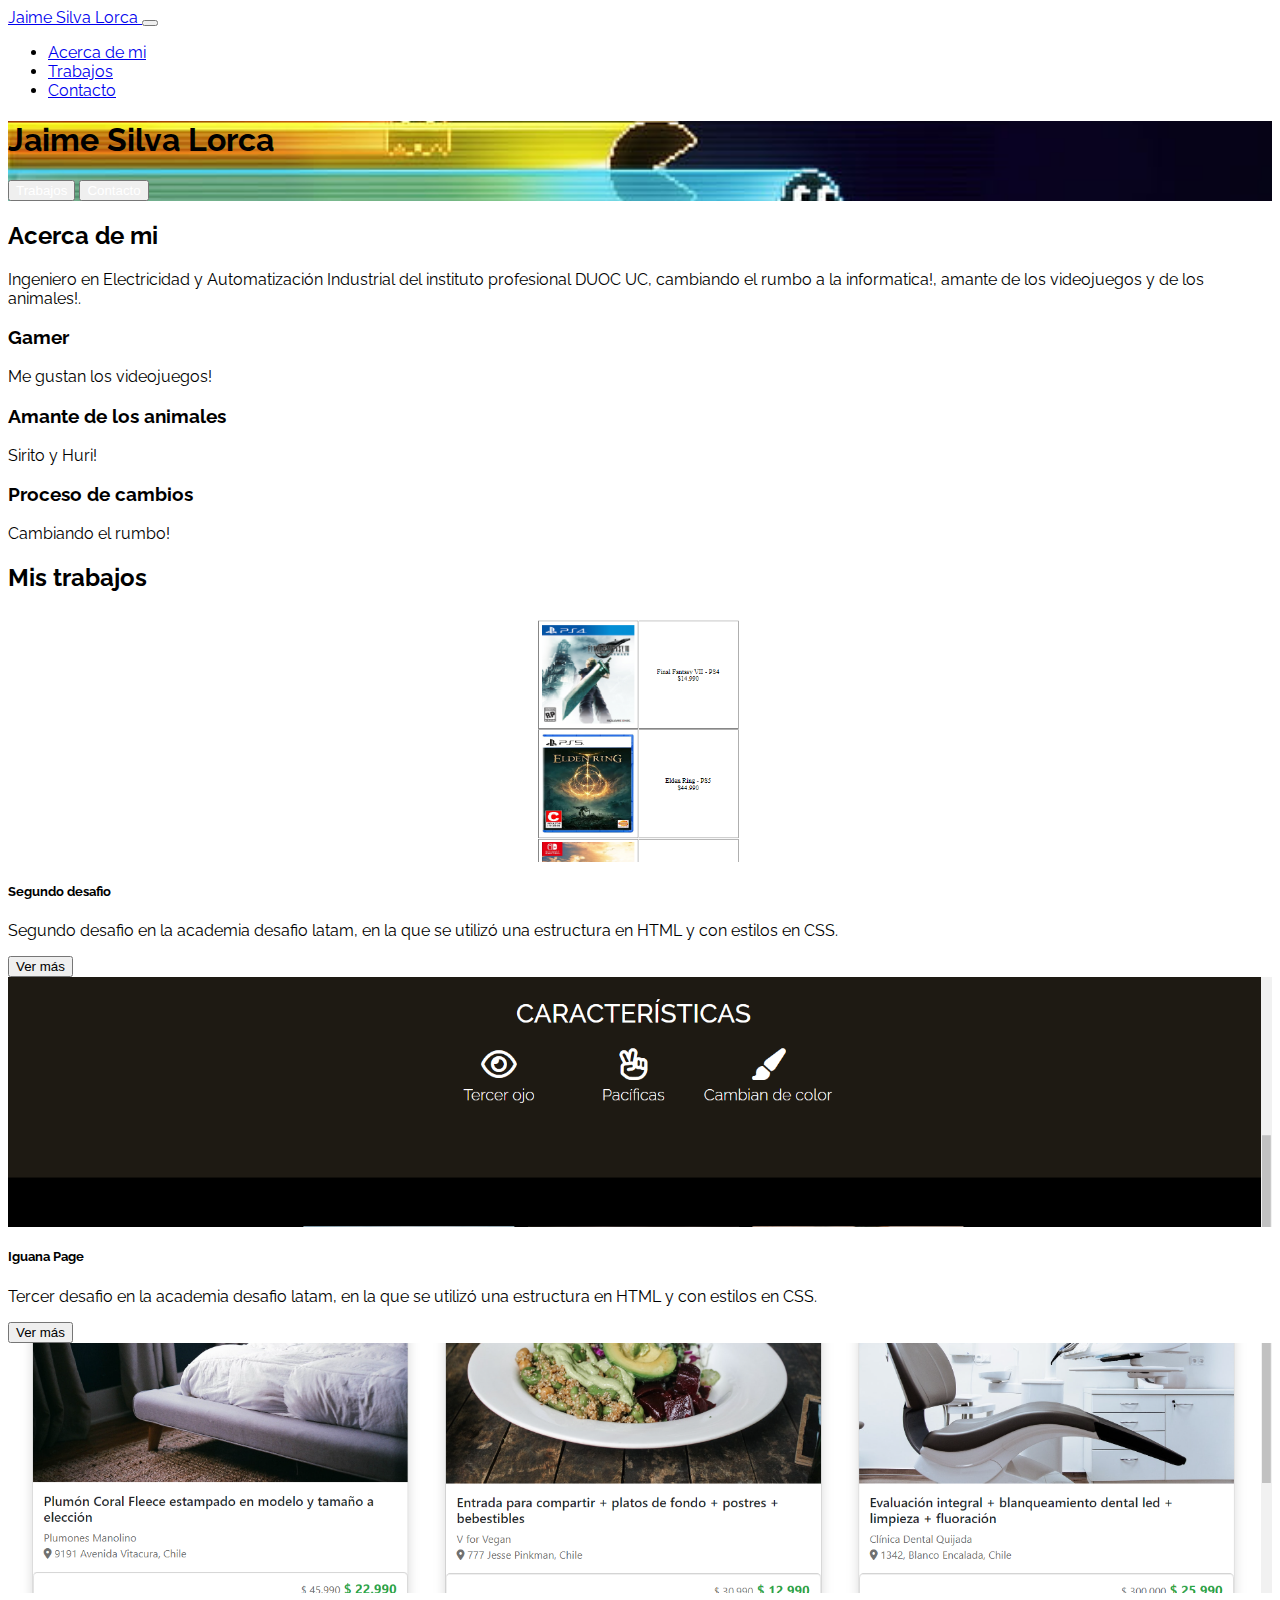
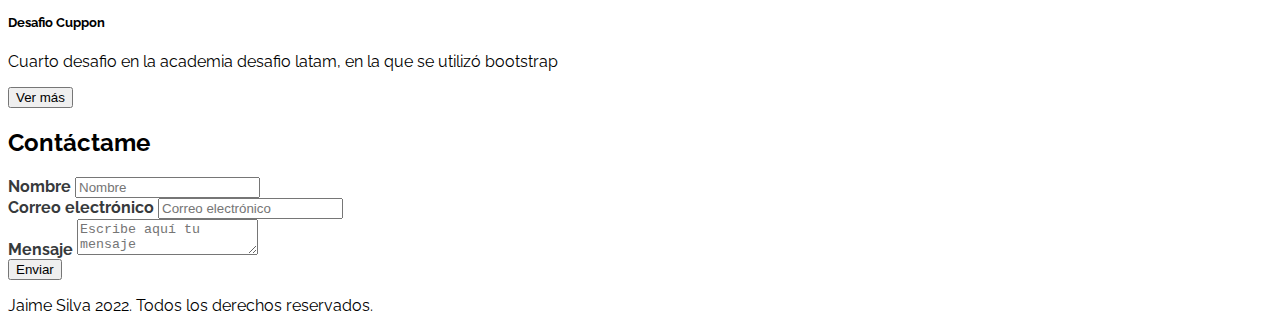
<file: index.html>
<!DOCTYPE html>
<html lang="en">

<head>
    <meta charset="UTF-8">
    <meta http-equiv="X-UA-Compatible" content="IE=edge">
    <meta name="viewport" content="width=device-width, initial-scale=1.0">
    <link rel="preconnect" href="https://fonts.googleapis.com">
    <link rel="preconnect" href="https://fonts.gstatic.com" crossorigin>
    <link href="https://fonts.googleapis.com/css2?family=Raleway:wght@400;700&display=swap" rel="stylesheet">
    <link href="https://cdn.jsdelivr.net/npm/bootstrap@5.1.3/dist/css/bootstrap.min.css" rel="stylesheet"
        integrity="sha384-1BmE4kWBq78iYhFldvKuhfTAU6auU8tT94WrHftjDbrCEXSU1oBoqyl2QvZ6jIW3" crossorigin="anonymous">
    <title>Jaime Silva</title>
    <link rel="stylesheet" href="https://cdnjs.cloudflare.com/ajax/libs/font-awesome/5.9.0/css/all.min.css"
        integrity="sha512-q3eWabyZPc1XTCmF+8/LuE1ozpg5xxn7iO89yfSOd5/oKvyqLngoNGsx8jq92Y8eXJ/IRxQbEC+FGSYxtk2oiw=="
        crossorigin="anonymous" referrerpolicy="no-referrer" />
    <link rel="stylesheet" href="assets/css/estilos.css">
</head>

<body>
    <nav class="navbar navbar-expand-lg navbar-dark bg-dark fixed-top">
        <div class="container">
            <a class="navbar-brand" href="#">
                Jaime Silva Lorca
            </a>
            <button class="navbar-toggler" type="button" data-bs-toggle="collapse"
                aria-controls="navbarSupportedContent" aria-expanded="false" aria-label="Toggle navigation">
                <span class="navbar-toggler-icon"></span>
            </button>
            <div class="collapse navbar-collapse" id="navbarSupportedContent">
                <ul class="navbar-nav ms-auto mb-2 mb-lg-0 fs-5">
                    <li class="nav-item">
                        <a class="nav-link" href="#acercademi">Acerca de mi</a>
                    </li>
                    <li class="nav-item">
                        <a class="nav-link" href="#Trabajos">Trabajos</a>
                    </li>
                    <li class="nav-item">
                        <a class="nav-link" href="#Contacto">Contacto</a>
                    </li>

                </ul>

            </div>
        </div>
    </nav>

    <header id="Hero-Section" class="text-light text-end py-5 mt-5">
        <div class="container">
            <div class="ms-auto col-12 col-md-7 ">
                <h1 class="display-1 fw-bold my-5">
                    Jaime Silva Lorca
                </h1>
                <div class="mb-5 pb-5">
                    <button class="btn btn-lg btn-outline-info text-light me-4"><a class="botones"
                            href="#Trabajos">Trabajos</a></button>
                    <button class="btn btn-lg btn-info text-light"><a class="botones"
                            href="#Contacto">Contacto</a></button>
                </div>
            </div>
        </div>
    </header>


    <section id="Acerca-de-mi" class="container text-center my-5">


        <h2 class="display-3 fw-bold my-4"><a name="acercademi" id="acercademi">Acerca de mi</a></h2>

        <p class="my-4">
            Ingeniero en Electricidad y Automatización Industrial del instituto profesional DUOC UC, cambiando el rumbo
            a la informatica!, amante de los videojuegos y de los animales!.
        </p>


        <div class="row">
            <div class="col-12 col-md-4">
                <i class="fas fa-camera fa-3x my-3"></i>
                <h3 class="my-3 fw-bold">Gamer</h3>
                <p class="my-3">
                    Me gustan los videojuegos!
                </p>
            </div>
            <div class="col-12 col-md-4">
                <i class="fas fa-bullhorn fa-3x my-3"></i>
                <h3 class="my-3 fw-bold">Amante de los animales</h3>
                <p class="my-3">
                    Sirito y Huri!

                </p>
            </div>
            <div class="col-12 col-md-4">
                <i class="far fa-map fa-3x my-3"></i>
                <h3 class="my-3 fw-bold">Proceso de cambios</h3>
                <p class="my-3">

                    Cambiando el rumbo!

                </p>
            </div>
        </div>
    </section>


    <section id="Mis-trabajos" class="my-5 p-5 bg-info">

        <h2 class="display-4 fw-bold text-center text-light mb-3"><a name="Trabajos" id="Trabajos">Mis trabajos</a></h2>

        <div class="row">
            <div class="col-12 col-sm-4 py-2">
                <div class="card">
                    <div class="image-top" style="background-image: url(assets/img/desafio2.png)"></div>
                    <div class="card-body">
                        <h5 class="card-title fw-bold">Segundo desafio </h5>
                        <p class="card-text">
                            Segundo desafio en la academia desafio latam, en la que se utilizó una estructura en HTML y
                            con estilos en CSS.
                        </p>
                         <a href="/proyectos/js store/index.html"><button type="button" class="btn btn-outline-info">
                            Ver más
                        </button></a>
                    </div>
                </div>
            </div>
            <div class="col-12 col-sm-4 py-2">
                <div class="card">
                    <div class="image-top" style="background-image: url(assets/img/iguana\ page.png)"></div>
                    <div class="card-body">
                        <h5 class="card-title fw-bold">Iguana Page</h5>
                        <p class="card-text">
                            Tercer desafio en la academia desafio latam, en la que se utilizó una estructura en HTML y
                            con estilos en CSS.
                        </p>
                        <a href="/proyectos/iguanapage/index.html"> <button type="button" class="btn btn-outline-info">
                            Ver más
                        </button></a>
                    </div>
                </div>
            </div>
            <div class="col-12 col-sm-4 py-2">
                <div class="card">
                    <div class="image-top" style="background-image: url(assets/img/cuppon.png)"></div>
                    <div class="card-body">
                        <h5 class="card-title fw-bold">Desafio Cuppon</h5>
                        <p class="card-text">
                            Cuarto desafio en la academia desafio latam, en la que se utilizó bootstrap
                        </p>
                        <a href="/proyectos/Cuppon/index.html"> <button type="button" class="btn btn-outline-info">
                            Ver más
                        </button></a>
                    </div>
                </div>
            </div>
        </div>

    </section>



    <section id="Contacto" class="container my-5">

        <h2 class="display-4 fw-bold text-center my-4">Contáctame</h2>
        <form>


            <div class="form-group mb-4">
                <label class="mb-2">Nombre</label>
                <input class="form-control" placeholder="Nombre">
            </div>

            <div class="form-group mb-4">
                <label class="mb-2">Correo electrónico</label>
                <input class="form-control" placeholder="Correo electrónico" />
            </div>


            <div class="form-group">
                <label class="mb-2">Mensaje</label>
                <textarea class="form-control" placeholder="Escribe aquí tu mensaje"></textarea>
            </div>

            <div class="my-3 text-end">
                <button class="btn btn-info text-light">Enviar</button>
            </div>



        </form>

    </section>



    <footer class="bg-dark text-center text-light p-4">
        <p class="mb-0">Jaime Silva 2022. Todos los derechos reservados.</p>
    </footer>


    <script src="https://cdn.jsdelivr.net/npm/bootstrap@5.1.3/dist/js/bootstrap.bundle.min.js"
        integrity="sha384-ka7Sk0Gln4gmtz2MlQnikT1wXgYsOg+OMhuP+IlRH9sENBO0LRn5q+8nbTov4+1p"
        crossorigin="anonymous"></script>
</body>

</html>
</file>
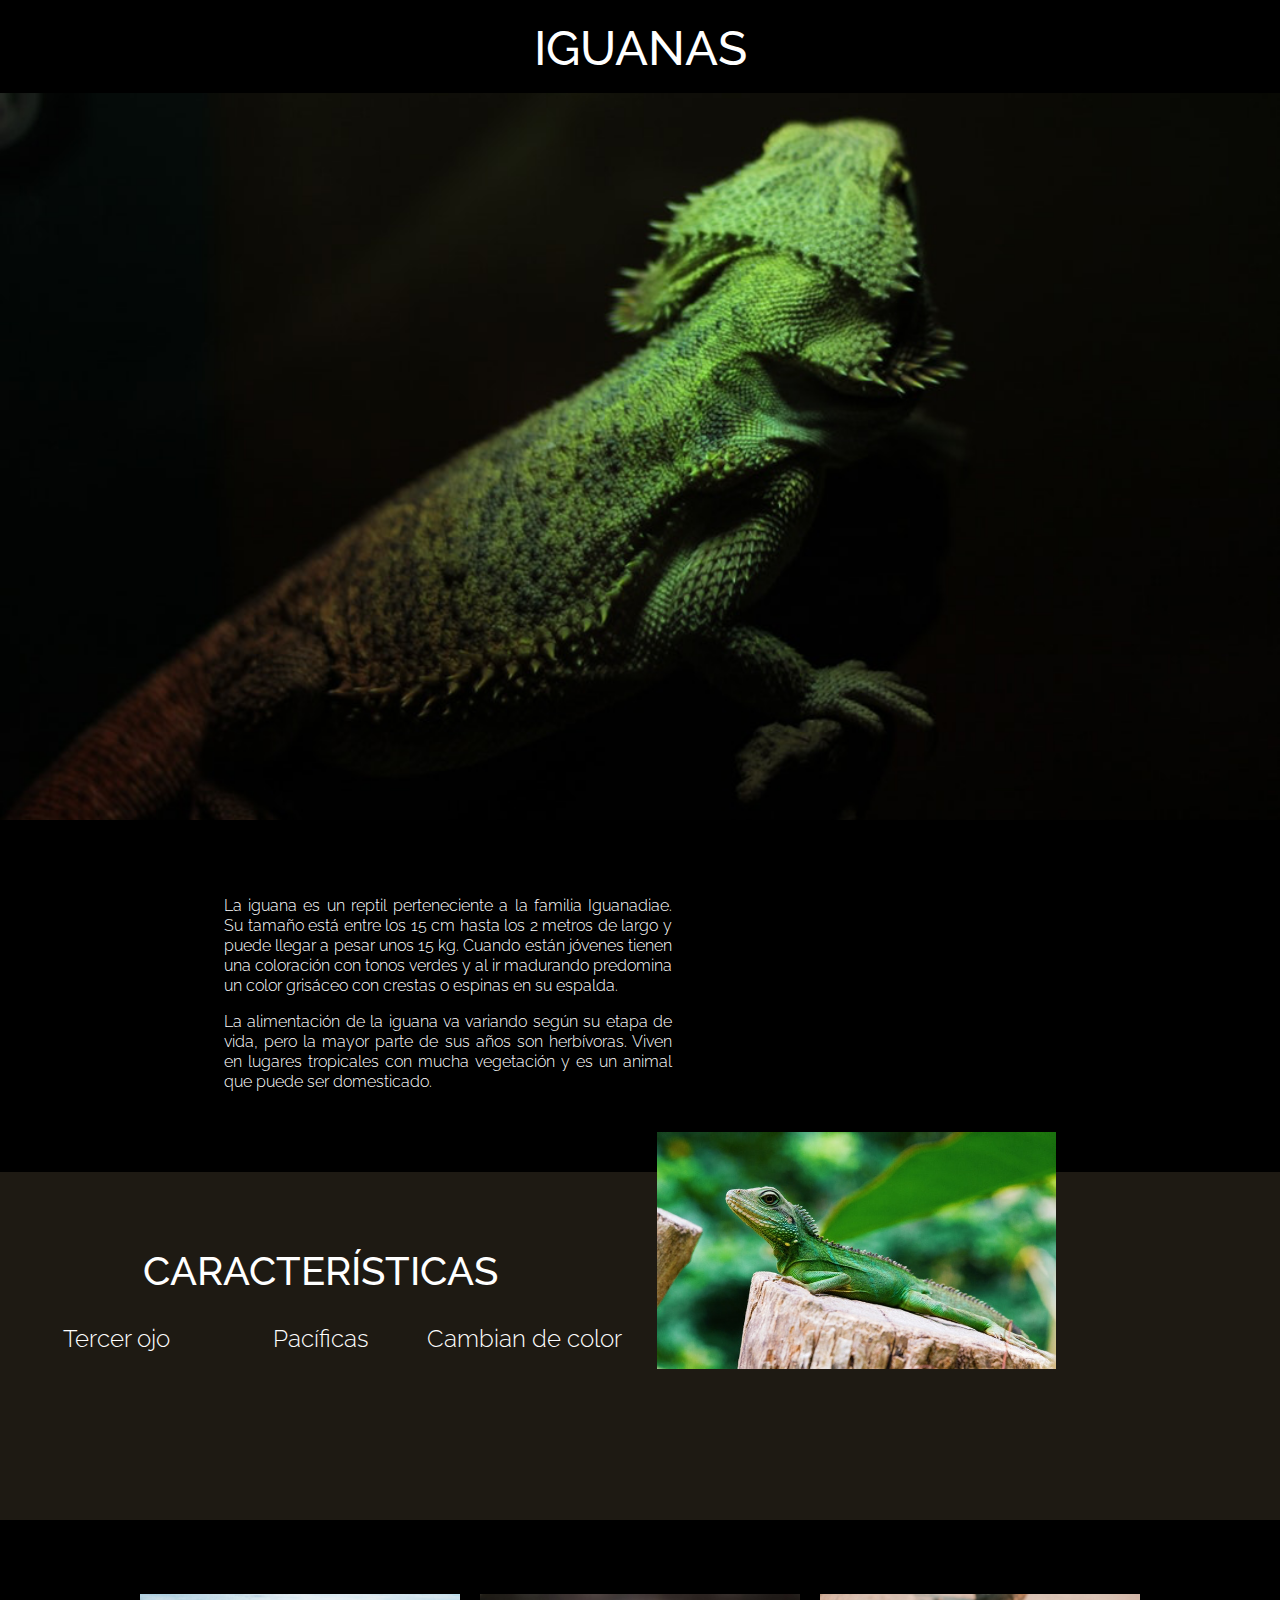
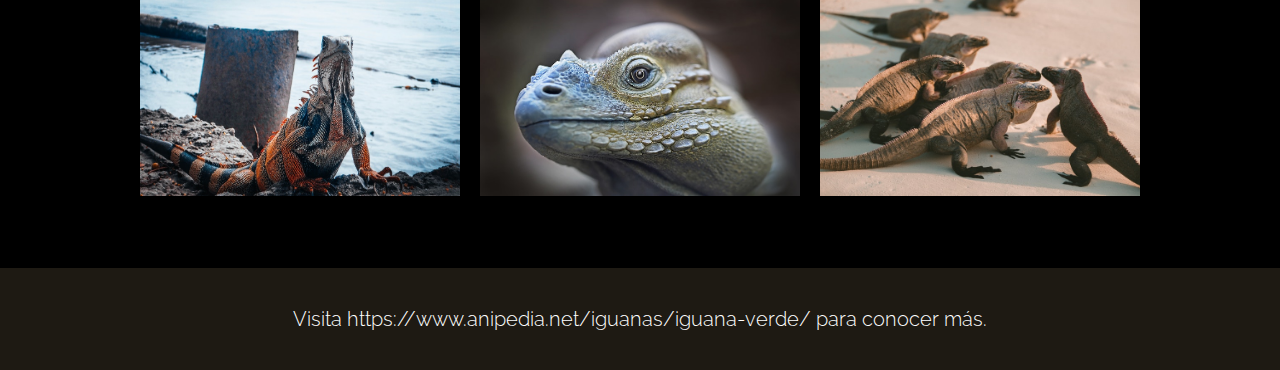
<file: proyectos/iguanapage/index.html>
<!DOCTYPE html>
<html lang="es">

<head>
    <meta charset="UTF-8">
    <meta http-equiv="X-UA-Compatible" content="IE=edge">
    <meta name="viewport" content="width=device-width, initial-scale=1.0">
    <title>Iguana Page</title>
    <link rel="preconnect" href="https://fonts.googleapis.com">
    <link rel="preconnect" href="https://fonts.gstatic.com" crossorigin>
    <link href="https://fonts.googleapis.com/css2?family=Raleway:wght@300;500&display=swap" rel="stylesheet">
    <link rel="stylesheet" href="./assets/css/styles.css">
    <link rel="shortcut icon" href="./assets/img/iguana-1.jpg" type="image/x-icon">
    <link rel="stylesheet" href="https://cdnjs.cloudflare.com/ajax/libs/font-awesome/6.1.1/css/all.min.css"
        integrity="sha512-KfkfwYDsLkIlwQp6LFnl8zNdLGxu9YAA1QvwINks4PhcElQSvqcyVLLD9aMhXd13uQjoXtEKNosOWaZqXgel0g=="
        crossorigin="anonymous" referrerpolicy="no-referrer" />

</head>

<body>
    <header>
        <h1>IGUANAS</h1>
        <img src="./assets/img/bg-header.jpg" alt="Imagen de iguana header">
    </header>

    <main>
        <div class="desc-section">
            <div class="text-iguana">
                <p class="text-1">La iguana es un reptil perteneciente a la familia Iguanadiae. Su tamaño está entre los
                    15 cm hasta
                    los 2 metros de largo y puede llegar a pesar unos 15 kg. Cuando están jóvenes tienen una coloración
                    con tonos verdes y al ir madurando predomina un color grisáceo con crestas o espinas en su espalda.
                </p>
                <p class="text-2">La alimentación de la iguana va variando según su etapa de vida, pero la mayor parte
                    de sus años son
                    herbívoras. Viven en lugares tropicales con mucha vegetación y es un animal que puede ser
                    domesticado.
                </p>
            </div>
            <img class="iguana1" src="./assets/img/iguana-1.jpg" alt="Iguana 1">

        </div>
        <div class="icon-section">
            <h2>CARACTERÍSTICAS</h2>
            <div class="icons">
                <i class="far fa-eye fa-3x"></i>
                <p>Tercer ojo
                </p>
            </div>
            <div class="icons">
                <i class="far fa-hand-peace fa-3x"></i>
                <p>Pacíficas</p>
            </div>
            <div class="icons">
                <i class="fas fa-paint-brush fa-3x"></i>
                <p>Cambian de color</p>
            </div>


        </div>
    </main>
    <section>
        <img class="iguanas" src="./assets/img/iguana-2.jpg" alt="img iguana 2">
        <img class="iguanas" src="./assets/img/iguana-3.jpg" alt="img iguana 3">
        <img class="iguanas" src="./assets/img/iguana-4.jpg" alt="img iguana 4">
    </section>
    <footer>
        <p>Visita https://www.anipedia.net/iguanas/iguana-verde/ para conocer más.</p>

    </footer>



</body>

</html>
</file>
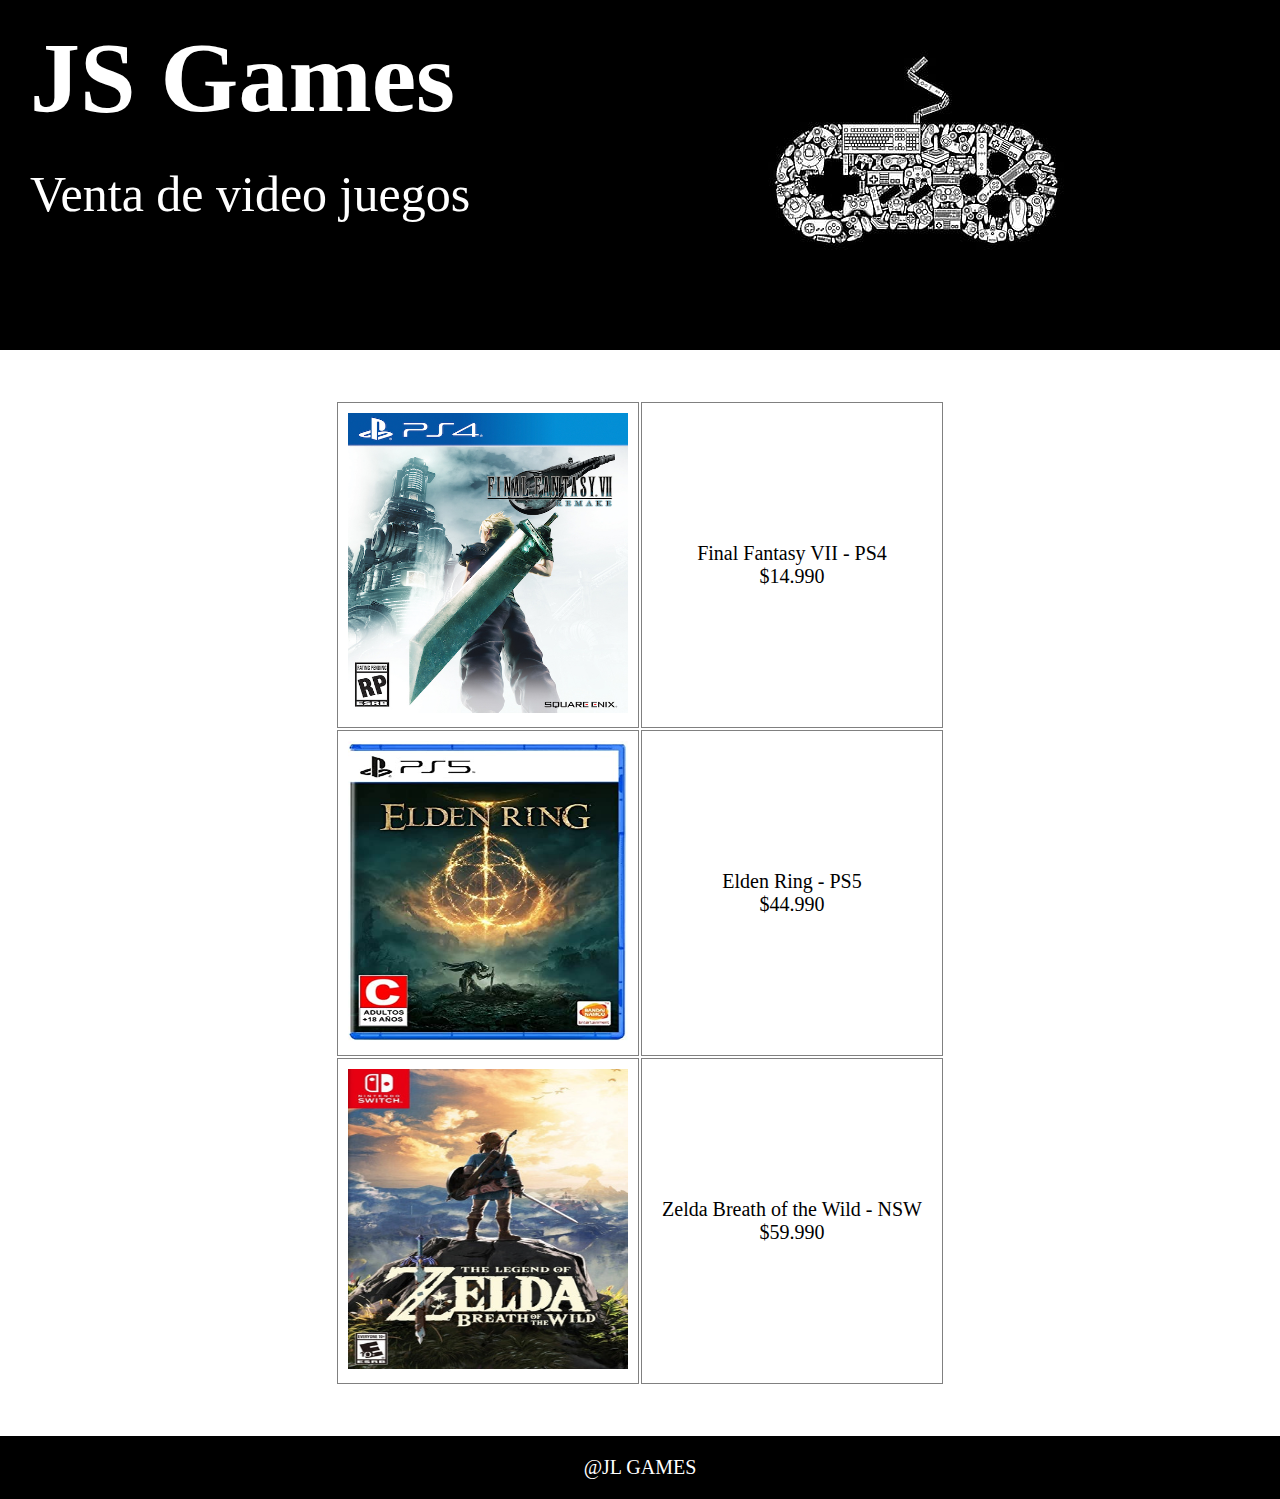
<file: proyectos/js store/index.html>
<!DOCTYPE html>
<html lang="en">

<head>
    <meta charset="UTF-8">
    <meta http-equiv="X-UA-Compatible" content="IE=edge">
    <meta name="viewport" content="width=device-width, initial-scale=1.0">
    <title>JL Games</title>
    <link rel="stylesheet" href="./assets/CSS/style.css">
    <link rel="shortcut icon" href="./assets/imgs/favicon.png" type="image/x-icon">
</head>

<body>
    <header>
        <h1 class="text-header-h">JS Games</h1>
        <p class="text-header-p">Venta de video juegos</p>

    </header>
    <main>
        <table class="center">
            <tr>
                <td><img src="./assets/imgs/Final-Fantasy-VII-Remake-portada-pic001.jpg" alt="Cover Final Fantasy Ps4"></td>
                <td>
                    <p>Final Fantasy VII - PS4</p>
                    <p>$14.990</p>
                </td>
            </tr>
            <tr>
                <td><img src="./assets/imgs/elden ring.jpg" alt="Cover Elden Ring"></td>
                <td>
                    <p>Elden Ring - PS5</p>
                    <p>$44.990</p>
                </td>
            </tr>
            <tr>
                <td><img src="./assets/imgs/botw.jpg" alt="Cover Zelda Breath of the wild"></td>
                <td>
                    <p>Zelda Breath of the Wild - NSW</p>
                    <p>$59.990</p>
                </td>
            </tr>
        </table>

    </main>
    <footer>
        <p class="text-footer">@JL GAMES</p>
    </footer>
</body>

</html>
</file>
<file: assets/css/estilos.css>
body {
  font-family: "Raleway", sans-serif;
}

/* Hero Section */

#Hero-Section {
  background-image: url("../img/pacman-minimalism-black-gameboy-wallpaper-preview.jpg");
  background-repeat: no-repeat;
  background-size: cover;
  background-position: left;
}

.botones{
  text-decoration: none;
  color: white;
}
/* Mis trabajos */

#Mis-trabajos .image-top {
  height: 250px;
  background-repeat: no-repeat;
  background-size: cover;
  background-position: center;
}

/* Contacto */

#Contacto form label {
  font-weight: 700;
  color: #373a3c;
}

@media (max-width: 768px) {
  #Contacto form label {
    font-weight: 400;
  }

  .navbar-brand{
    width: 100px;
  }

}
</file>
<file: proyectos/iguanapage/assets/css/styles.css>
*{
    padding: 0;
    margin: 0;
    border: 0;
}

header{
    display: block;
    background-color: black;
}

header h1{
    width: 100%;
    height: 73px;
    text-align: center;
    font-size: 48px;
    font-weight: 500;
    padding-top: 20px;
    background-color: black;
    color: white;
}

header img{
    width: 100%;    
}

body{
    font-family: 'Raleway', sans-serif;
}

.desc-section{
    height: 348px;
    background-color: black;

}

.text-iguana{
    display: inline-block;
    padding-left: 224px;
    padding-top: 72px;
    width: 35%;
    margin-right: 16px;
    font-weight: 300;
    line-height: 20px;

}

.text-1{
    margin-bottom: 16px;
    text-align: justify;
    color: white;

}

.text-2{
    margin-top: 16px;
    text-align: justify;
    color: white;
}
.iguana1{
    float: right;
    height: 237px;
    width: 399px;
    padding-right: 224px;
    padding-top: 40px;
    margin-left: 16px;
}

.icon-section{
    background-color: #1E1A13;
    text-align: center;
    height: 348px;
    color: white;
}

.icon-section h2{
    padding-bottom: 30px;
    padding-top: 75px;
    font-size: 40px;
    font-weight: 500;
}

.icon-section .icons{
    width: 200px;
    display: inline-block
}

.icon-section i{
    padding-bottom: 8px;
}

.icon-section p{
    font-weight: 300;
    font-size: 24px;
}

section{
    height: 348px;
    line-height: 348px;
    text-align: center;
    background-color: black;
}

section .iguanas{
    display:inline-block;
    margin: 8px;
    height: 202px;
    width: 320px;
    vertical-align: middle;
}

footer{
    background-color: #1E1A13;
    display: block;
    height: 102px;
    line-height: 102px;    
}

footer p{
    color: white;
    text-align: center;
    font-size: 20px;
    font-weight: 300;

}
</file>
<file: proyectos/js store/assets/CSS/style.css>
* {
    margin: 0;
    border: 0;
    padding: 0;
}

header {
    background-image: url('../imgs/controllers-nintendo-consoles-keyboards-computer-mice-mixing-consoles-playstation-xbox-wii-corded-game-pad-game-controller-doodle-wallpaper-preview.jpg');
    height: 350px;
    background-position: right;
    background-repeat: no-repeat;
    background-color: black;


}

.text-header-h {
    color: white;
    font-size: 100px;
    text-align: left;
    padding: 20px 30px;
}

.text-header-p {
    color: white;
    font-size: 50px;
    text-align: left;
    padding: 10px 30px;
}

main{
    padding: 50px 0px;
    background-color: white
}

.center{
    margin:auto;
}

td {
    height: 300px;
    width: 280px;
    padding: 10px ;
    border: 1px solid gray;
}

td img {
    width: 100%;
    height: 100%;
}

td p {
    text-align: center;
    font-size: 20px;
}


footer {
    text-align: center;
    background-color: black;
}

.text-footer {
    padding: 20px;  
    color: white;
    font-size: 20px;
}
</file>
